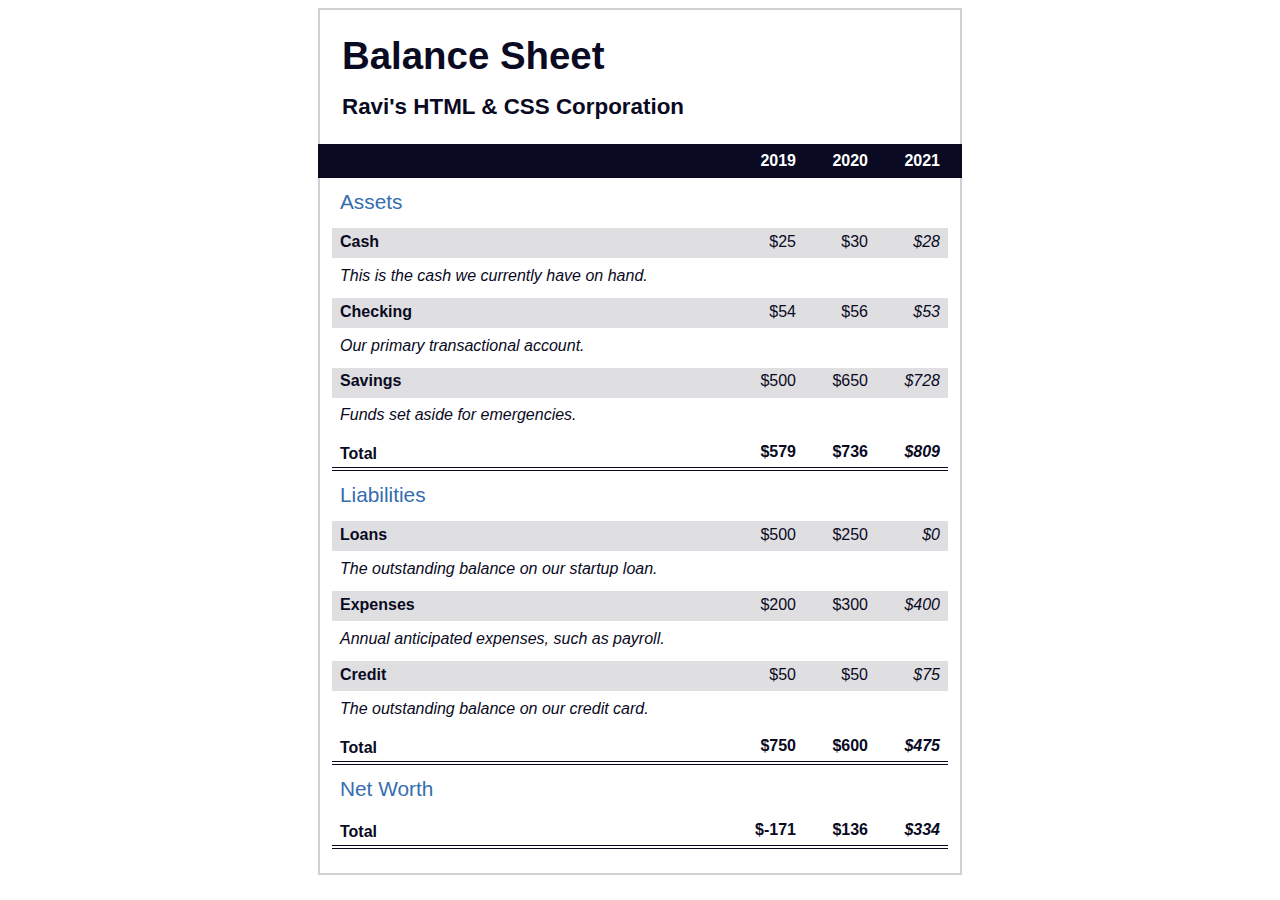
<file: balanceSheet/index.html>
<!DOCTYPE html>
<html lang="en">
  <head>
    <meta charset="UTF-8">
    <meta name="viewport" content="width=device-width, initial-scale=1.0">
    <title>Balance Sheet</title>
    <link rel="stylesheet" href="./styles.css">
  </head>
  <body>
    <main>
      <section>
        <h1>
          <span class="flex">
            <span>Ravi's HTML & CSS Corporation</span>
            <span>Balance Sheet</span>
          </span>
        </h1>
        <div id="years" aria-hidden="true">
          <span class="year">2019</span>
          <span class="year">2020</span>
          <span class="year">2021</span>
        </div>
        <div class="table-wrap">
          <table>
            <caption>Assets</caption>
            <thead>
              <tr>
                <td></td>
                <th><span class="sr-only year">2019</span></th>
                <th><span class="sr-only year">2020</span></th>
                <th class="current"><span class="sr-only year">2021</span></th>
              </tr>
            </thead>
            <tbody>
              <tr class="data">
                <th>Cash <span class="description">This is the cash we currently have on hand.</span></th>
                <td>$25</td>
                <td>$30</td>
                <td class="current">$28</td>
              </tr>
              <tr class="data">
                <th>Checking <span class="description">Our primary transactional account.</span></th>
                <td>$54</td>
                <td>$56</td>
                <td class="current">$53</td>
              </tr>
              <tr class="data">
                <th>Savings <span class="description">Funds set aside for emergencies.</span></th>
                <td>$500</td>
                <td>$650</td>
                <td class="current">$728</td>
              </tr>
              <tr class="total">
                <th>Total <span class="sr-only">Assets</span></th>
                <td>$579</td>
                <td>$736</td>
                <td class="current">$809</td>
              </tr>
            </tbody>
          </table>
          <table>
            <caption>Liabilities</caption>
            <thead>
              <tr>
              <td></td>
              <th><span class="sr-only">2019</span></th>
              <th><span class="sr-only">2020</span></th>
              <th><span class="sr-only">2021</span></th>
              </tr>
            </thead>
            <tbody>
              <tr class="data">
                <th>Loans <span class="description">The outstanding balance on our startup loan.</span></th>
                <td>$500</td>
                <td>$250</td>
                <td class="current">$0</td>
              </tr>
              <tr class="data">
                <th>Expenses <span class="description">Annual anticipated expenses, such as payroll.</span></th>
                <td>$200</td>
                <td>$300</td>
                <td class="current">$400</td>
              </tr>
              <tr class="data">
                <th>Credit <span class="description">The outstanding balance on our credit card.</span></th>
                <td>$50</td>
                <td>$50</td>
                <td class="current">$75</td>
              </tr>
              <tr class="total">
                <th>Total <span class="sr-only">Liabilities</span></th>
                <td>$750</td>
                <td>$600</td>
                <td class="current">$475</td>
              </tr>
            </tbody>
          </table>
          <table>
            <caption>Net Worth</caption>
            <thead>
              <tr>
              <td></td>
              <th><span class="sr-only">2019</span></th>
              <th><span class="sr-only">2020</span></th>
              <th><span class="sr-only">2021</span></th>
              </tr>
            </thead>
            <tbody>
              <tr class="total">
                <th>Total <span class="sr-only">Net Worth</span></th>
                <td>$-171</td>
                <td>$136</td>
                <td class="current">$334</td>
              </tr>
            </tbody>
          </table>
        </div>
      </section>
    </main>
  </body>
</html>
</file>
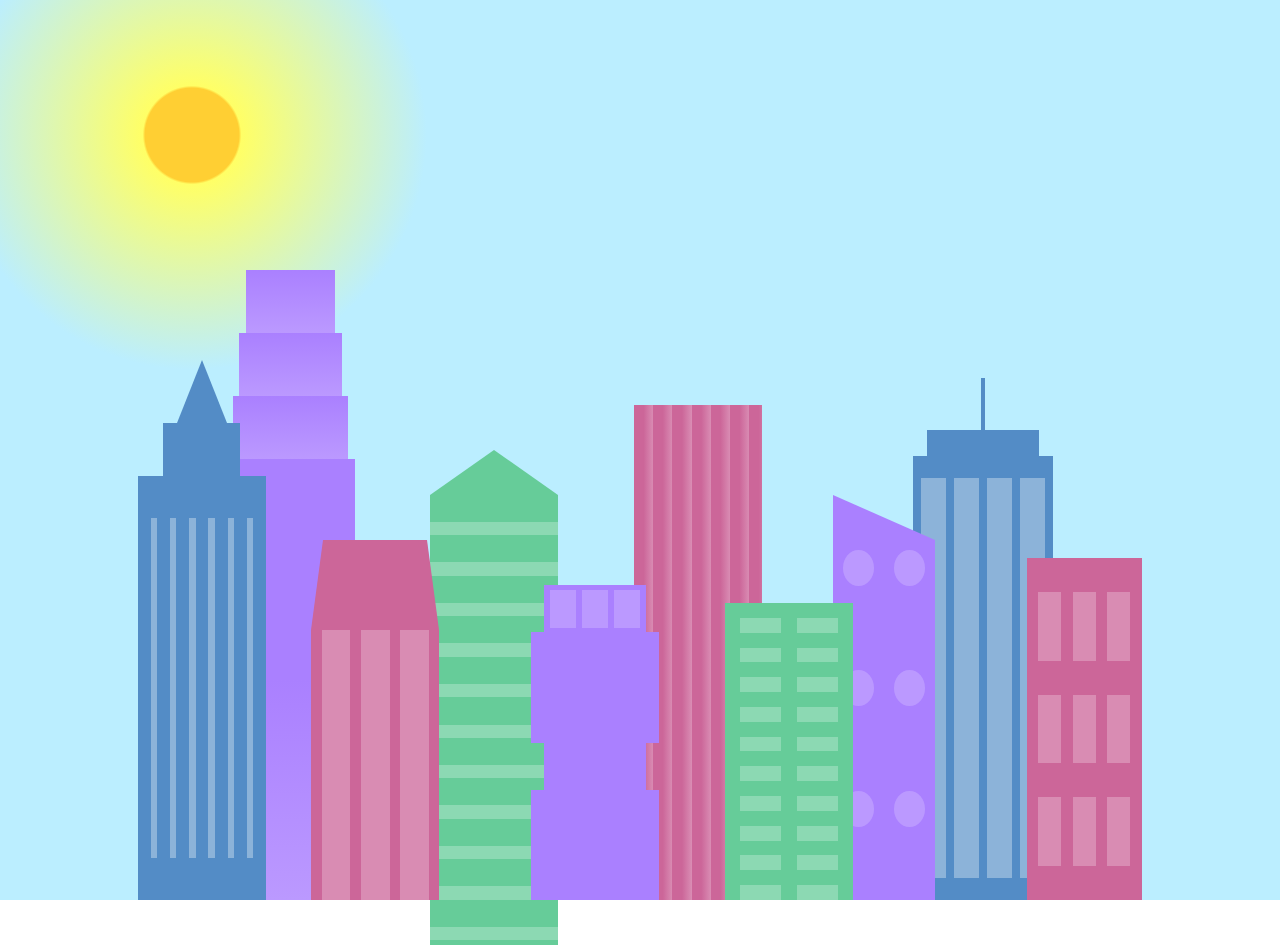
<file: CitySkyline/index.html>
<!DOCTYPE html>
<html lang="en">

<head>
    <meta charset="UTF-8">
    <title>City Skyline</title>
    <link href="styles.css" rel="stylesheet" />
</head>

<body>
    <div class="background-buildings sky">
        <div></div>
        <div></div>
        <div class="bb1 building-wrap">
            <div class="bb1a bb1-window"></div>
            <div class="bb1b bb1-window"></div>
            <div class="bb1c bb1-window"></div>
            <div class="bb1d"></div>
        </div>
        <div class="bb2">
            <div class="bb2a"></div>
            <div class="bb2b"></div>
        </div>
        <div class="bb3"></div>
        <div></div>
        <div class="bb4 building-wrap">
            <div class="bb4a"></div>
            <div class="bb4b"></div>
            <div class="bb4c window-wrap">
                <div class="bb4-window"></div>
                <div class="bb4-window"></div>
                <div class="bb4-window"></div>
                <div class="bb4-window"></div>
            </div>
        </div>
        <div></div>
        <div></div>
    </div>

    <div class="foreground-buildings">
        <div></div>
        <div></div>
        <div class="fb1 building-wrap">
            <div class="fb1a"></div>
            <div class="fb1b"></div>
            <div class="fb1c"></div>
        </div>
        <div class="fb2">
            <div class="fb2a"></div>
            <div class="fb2b window-wrap">
                <div class="fb2-window"></div>
                <div class="fb2-window"></div>
                <div class="fb2-window"></div>
            </div>
        </div>
        <div></div>
        <div class="fb3 building-wrap">
            <div class="fb3a window-wrap">
                <div class="fb3-window"></div>
                <div class="fb3-window"></div>
                <div class="fb3-window"></div>
            </div>
            <div class="fb3b"></div>
            <div class="fb3a"></div>
            <div class="fb3b"></div>
        </div>
        <div class="fb4">
            <div class="fb4a"></div>
            <div class="fb4b">
                <div class="fb4-window"></div>
                <div class="fb4-window"></div>
                <div class="fb4-window"></div>
                <div class="fb4-window"></div>
                <div class="fb4-window"></div>
                <div class="fb4-window"></div>
            </div>
        </div>
        <div class="fb5"></div>
        <div class="fb6"></div>
        <div></div>
        <div></div>
    </div>
</body>

</html>
</file>
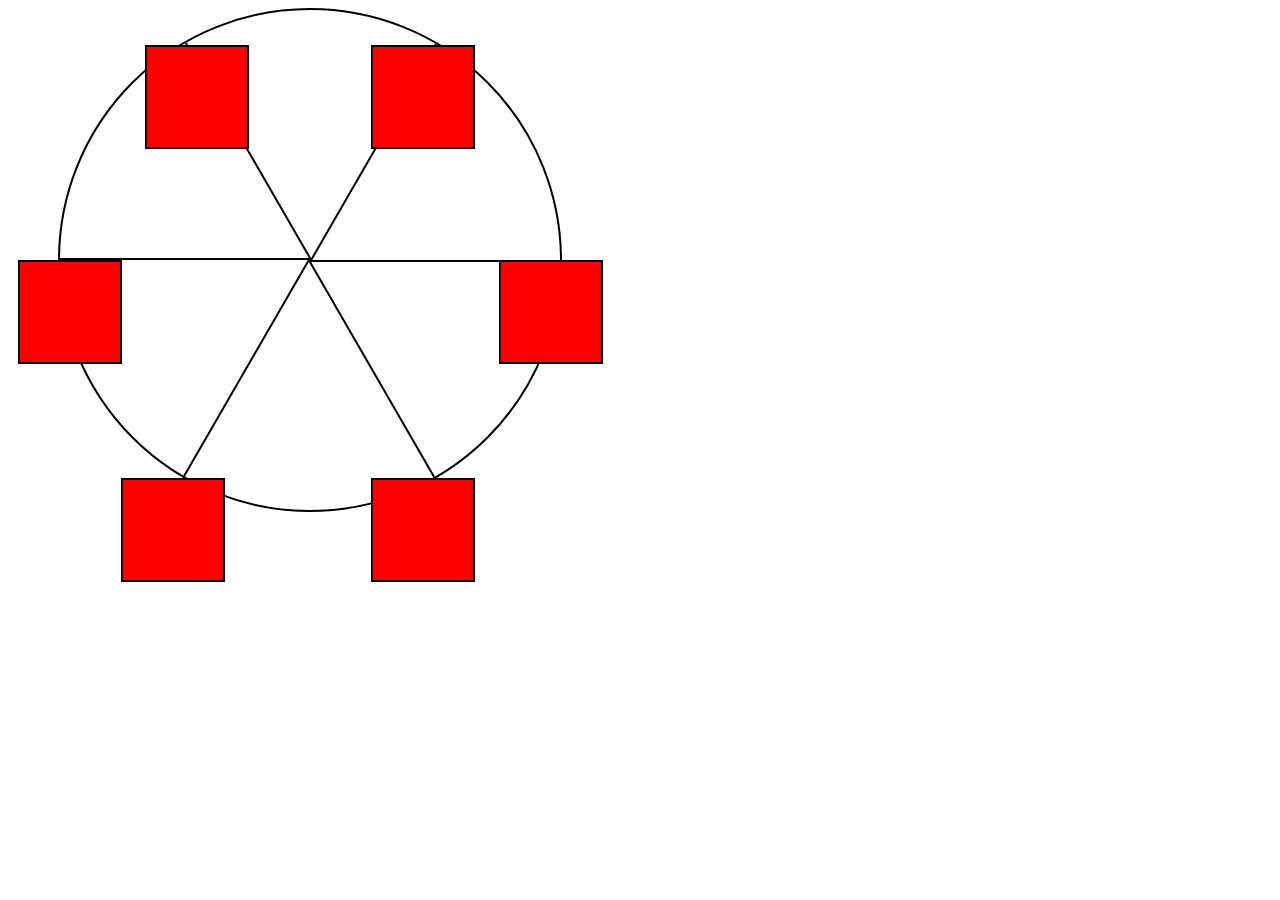
<file: FerrisWheel/index.html>
<!DOCTYPE html>
<html lang="en">

<head>
    <meta charset="UTF-8">
    <title>Ferris Wheel</title>
    <link rel="stylesheet" href="./styles.css">
</head>

<body>
    <div class="wheel">
        <span class="line"></span>
        <span class="line"></span>
        <span class="line"></span>
        <span class="line"></span>
        <span class="line"></span>
        <span class="line"></span>

        <div class="cabin"></div>
        <div class="cabin"></div>
        <div class="cabin"></div>
        <div class="cabin"></div>
        <div class="cabin"></div>
        <div class="cabin"></div>
    </div>
</body>

</html>
</file>
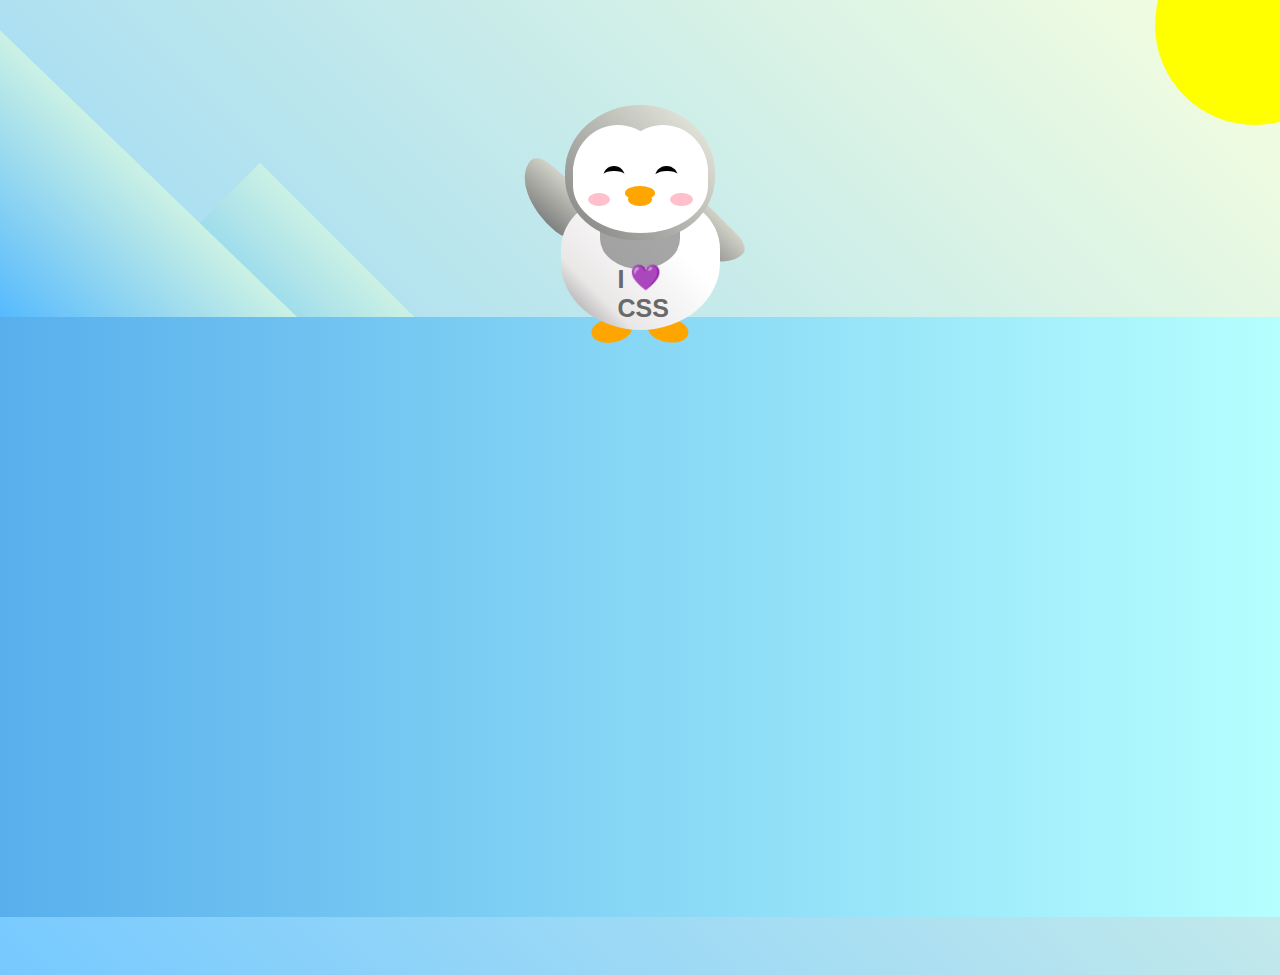
<file: Penguin/index.html>
<!DOCTYPE html>
<html lang="en">
  <head>
    <meta charset="UTF-8" />
    <link rel="stylesheet" href="./styles.css" />
    <title>Penguin</title>
    <meta name="viewport" content="width=device-width, initial-scale=1.0" />
  </head>

  <body>
    <div class="left-mountain"></div>
    <div class="back-mountain"></div>
    <div class="sun"></div>
    <div class="penguin">
      <div class="penguin-head">
        <div class="face left"></div>
        <div class="face right"></div>
        <div class="chin"></div>
        <div class="eye left">
          <div class="eye-lid"></div>
        </div>
        <div class="eye right">
          <div class="eye-lid"></div>
        </div>
        <div class="blush left"></div>
        <div class="blush right"></div>
        <div class="beak top"></div>
        <div class="beak bottom"></div>
      </div>
      <div class="shirt">
        <div>💜</div>
        <p>I CSS</p>
      </div> 
      <div class="penguin-body">
        <div class="arm left"></div>
        <div class="arm right"></div>
        <div class="foot left"></div>
        <div class="foot right"></div>
      </div>
    </div>

    <div class="ground"></div>
  </body>
</html>
</file>
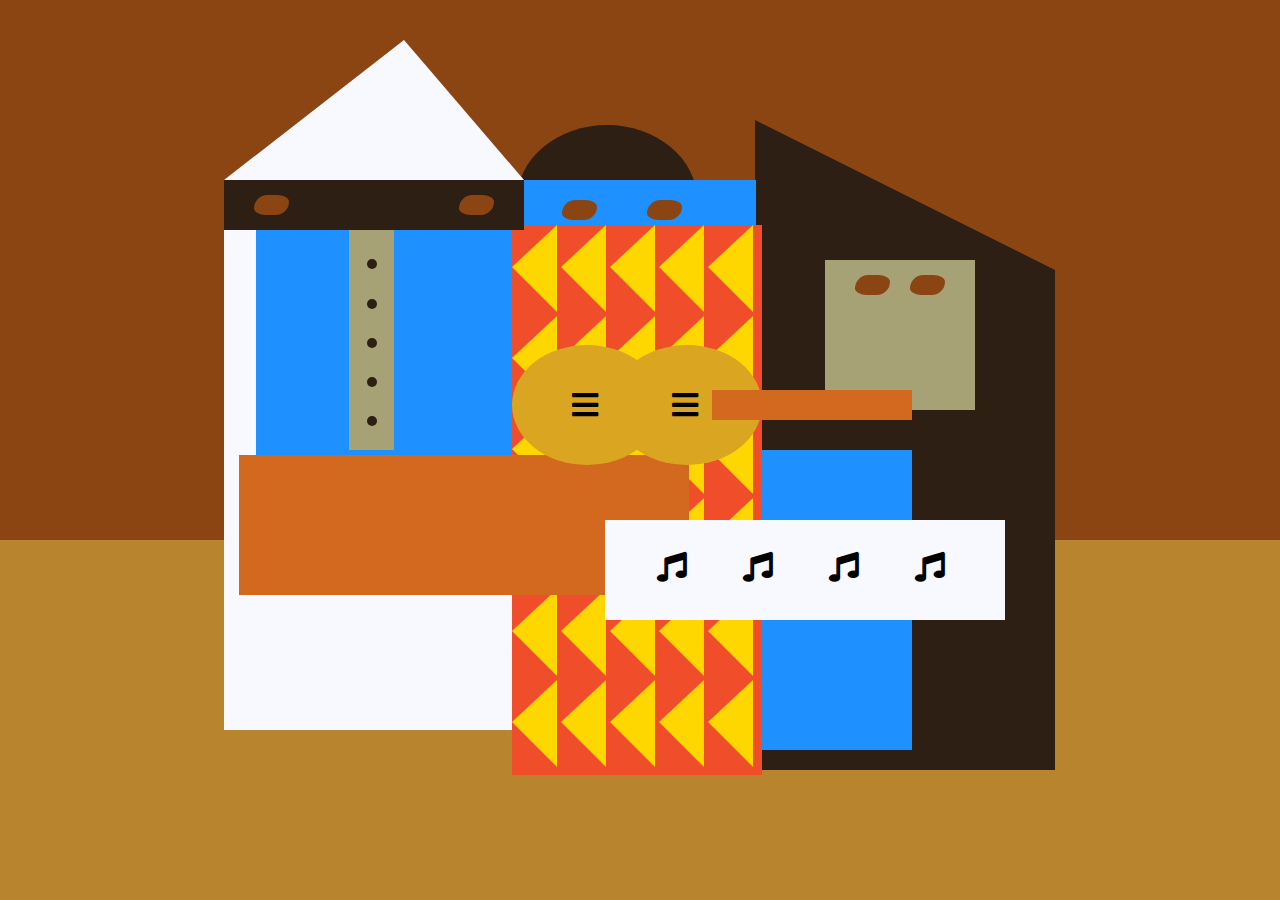
<file: PicassoPainting/index.html>
<!DOCTYPE html>
<html lang="en">
  <head>
    <meta charset="utf-8">
    <title>Picasso Painting</title>
    <link rel="stylesheet" href="./styles.css" />
    <link rel="stylesheet" href="https://use.fontawesome.com/releases/v5.8.2/css/all.css">
  </head>
  <body>
    <div id="back-wall"></div>
    <div class="characters">
      <div id="offwhite-character">
        <div id="white-hat"></div>
        <div id="black-mask">
          <div class="eyes left"></div>
          <div class="eyes right"></div>
        </div>
        <div id="gray-instrument">
          <div class="black-dot"></div>
          <div class="black-dot"></div>
          <div class="black-dot"></div>
          <div class="black-dot"></div>
          <div class="black-dot"></div>
        </div>
        <div id="tan-table"></div>
      </div>
      <div id="black-character">
        <div id="black-hat"></div>
        <div id="gray-mask">
          <div class="eyes left"></div>
          <div class="eyes right"></div>
        </div>
        <div id="white-paper">
          <i class="fas fa-music"></i>
          <i class="fas fa-music"></i>
          <i class="fas fa-music"></i>
          <i class="fas fa-music"></i>
        </div>
      </div>
      <div class="blue" id="blue-left"></div>
      <div class="blue" id="blue-right"></div>
      <div id="orange-character">
        <div id="black-round-hat"></div>
        <div id="eyes-div">
          <div class="eyes left"></div>
          <div class="eyes right"></div>
        </div>
        <div id="triangles">
          <div class="triangle"></div>
          <div class="triangle"></div>
          <div class="triangle"></div>
          <div class="triangle"></div>
          <div class="triangle"></div>
          <div class="triangle"></div>
          <div class="triangle"></div>
          <div class="triangle"></div>
          <div class="triangle"></div>
          <div class="triangle"></div>
          <div class="triangle"></div>
          <div class="triangle"></div>
          <div class="triangle"></div>
          <div class="triangle"></div>
          <div class="triangle"></div>
          <div class="triangle"></div>
          <div class="triangle"></div>
          <div class="triangle"></div>
          <div class="triangle"></div>
          <div class="triangle"></div>
          <div class="triangle"></div>
          <div class="triangle"></div>
          <div class="triangle"></div>
          <div class="triangle"></div>
          <div class="triangle"></div>
          <div class="triangle"></div>
          <div class="triangle"></div>
          <div class="triangle"></div>
          <div class="triangle"></div>
          <div class="triangle"></div>
        </div>
        <div id="guitar">
          <div class="guitar" id="guitar-left">
            <i class="fas fa-bars"></i>
          </div>
          <div class="guitar" id="guitar-right">
            <i class="fas fa-bars"></i>
          </div>
          <div id="guitar-neck"></div>
        </div>
      </div>
    </div>
  </body>
</html>
</file>
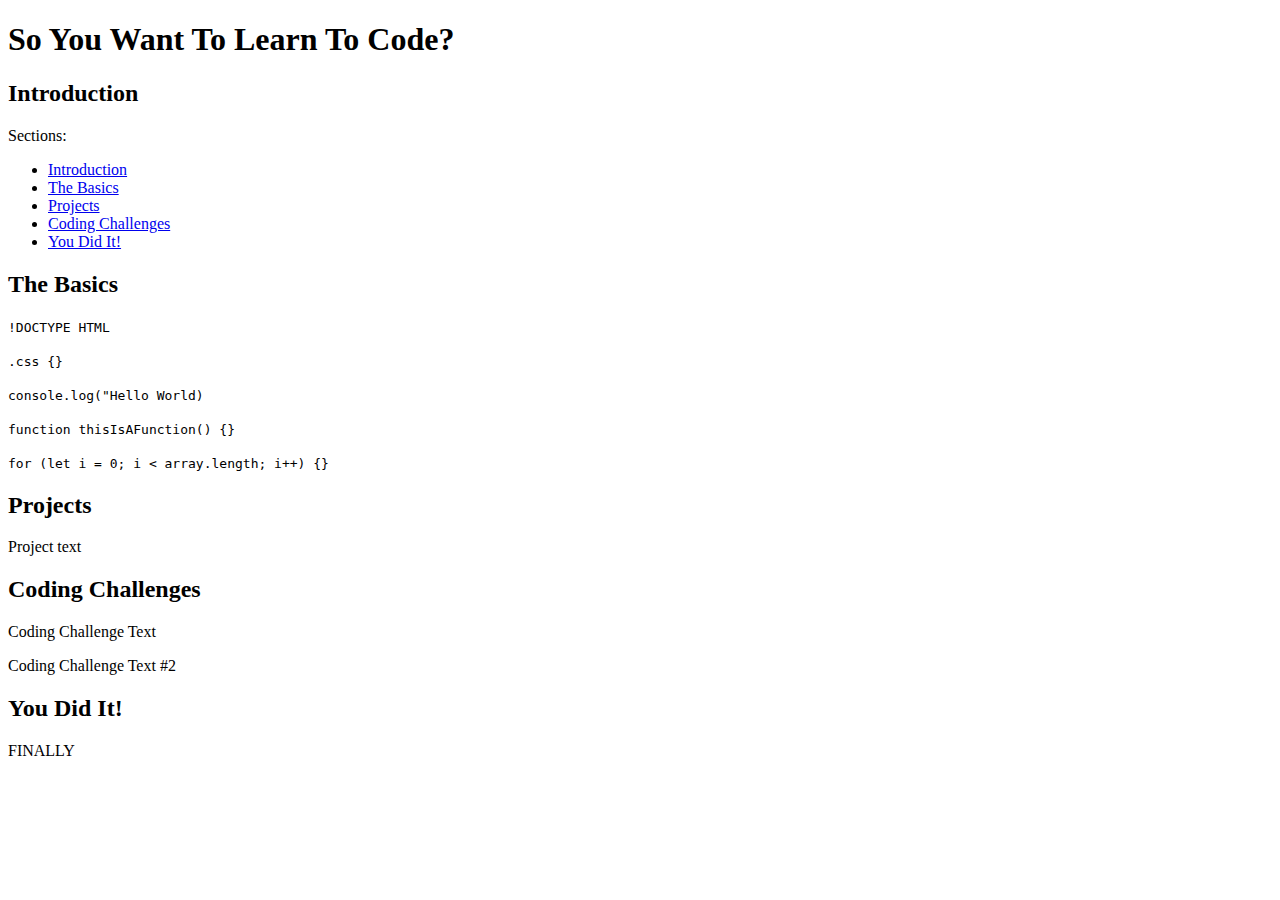
<file: TechnicalDocumentationPage/index.html>
<!DOCTYPE HTML>
<html lang="en">

<head>
  <meta charset="utf-8" />
  <meta name="viewport" content="width=device-width, initial-scale=1" />
  <link rel="stylesheet" href="styles.css">
  <title>Learn to Code</title>
</head>

<body>
  <main id="main-doc">
    <nav id="navbar"><h1>So You Want To Learn To Code?</h1>
    <section class="main-section" id="Introduction">
      <header>
        <h2>Introduction</h2>
      </header>
      <div id="intro-content">
      <p>Sections:</p>
      <ul>
        <li><a href="#Introduction" class="nav-link">Introduction</a></li>
        <li><a href="#The_Basics" class="nav-link">The Basics</a></li>
        <li><a href="#Projects" class="nav-link">Projects</a></li>
        <li><a href="#Coding_Challenges" class="nav-link">Coding Challenges</a></li>
        <li><a href="#You_Did_It!" class="nav-link">You Did It!</a></li>
      </ul>
      </nav>
      </div>

    </section>
    <section class="main-section" id="The_Basics">
      <header>
        <h2>The Basics</h2>
      </header>
      <p>
      </p>

      <p><code>!DOCTYPE HTML</code></p>
      <p><code>.css {}</code></p>
      <p><code>console.log("Hello World)</code></p>
      <p><code>function thisIsAFunction() {}</code></p>
      <p><code>for (let i = 0; i < array.length; i++) {}</code></p>
    </section>
    <section class="main-section" id="Projects">
      <header>
        <h2>Projects</h2>
      </header>
      <p>Project text</p>
    </section>
    <section class="main-section" id="Coding_Challenges">
      <header>
        <h2>Coding Challenges</h2>
      </header>
      <p>Coding Challenge Text</p>
      <p>Coding Challenge Text #2</p>
    </section>
    <section class="main-section" id="You_Did_It!">
      <header>
        <h2>You Did It!</h2>
      </header>
      <p>FINALLY</p>
    </section>
  </main>
</body>
<footer>
</footer>

</html>
</file>
<file: balanceSheet/styles.css>
span[class~="sr-only"] {
    border: 0 !important;
    clip: rect(1px, 1px, 1px, 1px) !important;
    clip-path: inset(50%) !important;
    -webkit-clip-path: inset(50%) !important;
    height: 1px !important;
    width: 1px !important;
    position: absolute !important;
    overflow: hidden !important;
    white-space: nowrap !important;
    padding: 0 !important;
    margin: -1px !important;
}

html {
    box-sizing: border-box;
}

body {
    font-family: sans-serif;
    color: #0a0a23;
}

h1 {
    max-width: 37.25rem;
    margin: 0 auto;
    padding: 1.5rem 1.25rem;
}

h1 .flex {
    display: flex;
    flex-direction: column-reverse;
    gap: 1rem;
}

h1 .flex span:first-of-type {
    font-size: 0.7em;
}

h1 .flex span:last-of-type {
    font-size: 1.2em;
}

section {
    max-width: 40rem;
    margin: 0 auto;
    border: 2px solid #d0d0d5;
}

#years {
    display: flex;
    justify-content: flex-end;
    position: sticky;
    top: 0;
    background: #0a0a23;
    color: #fff;
    z-index: 999;
    padding: 0.5rem calc(1.25rem + 2px) 0.5rem 0;
    margin: 0 -2px;
}

#years span[class] {
    font-weight: bold;
    width: 4.5rem;
    text-align: right;
}

.table-wrap {
    padding: 0 0.75rem 1.5rem 0.75rem;
}

table {
    border-collapse: collapse;
    border: 0;
    width: 100%;
    position: relative;
    margin-top: 3rem;
}

table caption {
    color: #356eaf;
    font-size: 1.3em;
    font-weight: normal;
    position: absolute;
    top: -2.25rem;
    left: 0.5rem;
}

tbody td {
    width: 100vw;
    min-width: 4rem;
    max-width: 4rem;
}

tbody th {
    width: calc(100% - 12rem);
}

tr[class="total"] {
    border-bottom: 4px double #0a0a23;
    font-weight: bold;
}

tr[class="total"] th {
    text-align: left;
    padding: 0.5rem 0 0.25rem 0.5rem;
}

tr.total td {
    text-align: right;
    padding: 0 0.25rem;
}

tr.total td:nth-of-type(3) {
    padding-right: 0.5rem;
}

tr.total:hover {
    background-color: #99c9ff;
}

td.current {
    font-style: italic;
}

tr.data {
    background-image: linear-gradient(to bottom, #dfdfe2 1.845rem, white 1.845rem);
}

tr.data th {
    text-align: left;
    padding-top: 0.3rem;
    padding-left: 0.5rem;
}

tr.data th .description {
    display: block;
    font-weight: normal;
    font-style: italic;
    padding: 1rem 0 0.75rem;
    margin-right: -13.5rem;
}

tr.data td {
    vertical-align: top;
    padding: 0.3rem 0.25rem 0;
    text-align: right;
}

tr.data td:last-of-type {
    padding-right: 0.5rem;
}
</file>
<file: CitySkyline/styles.css>
:root {
    --building-color1: #aa80ff;
    --building-color2: #66cc99;
    --building-color3: #cc6699;
    --building-color4: #538cc6;
    --window-color1: #bb99ff;
    --window-color2: #8cd9b3;
    --window-color3: #d98cb3;
    --window-color4: #8cb3d9;
}

* {
    box-sizing: border-box;
}

body {
    height: 100vh;
    margin: 0;
    overflow: hidden;
}

.background-buildings,
.foreground-buildings {
    width: 100%;
    height: 100%;
    display: flex;
    align-items: flex-end;
    justify-content: space-evenly;
    position: absolute;
    top: 0;
}

.building-wrap {
    display: flex;
    flex-direction: column;
    align-items: center;
}

.window-wrap {
    display: flex;
    align-items: center;
    justify-content: space-evenly;
}

.sky {
    background: radial-gradient(closest-corner circle at 15% 15%,
            #ffcf33,
            #ffcf33 20%,
            #ffff66 21%,
            #bbeeff 100%);
}

/* BACKGROUND BUILDINGS - "bb" stands for "background building" */
.bb1 {
    width: 10%;
    height: 70%;
}

.bb1a {
    width: 70%;
}

.bb1b {
    width: 80%;
}

.bb1c {
    width: 90%;
}

.bb1d {
    width: 100%;
    height: 70%;
    background: linear-gradient(var(--building-color1) 50%,
            var(--window-color1));
}

.bb1-window {
    height: 10%;
    background: linear-gradient(var(--building-color1),
            var(--window-color1));
}

.bb2 {
    width: 10%;
    height: 50%;
}

.bb2a {
    border-bottom: 5vh solid var(--building-color2);
    border-left: 5vw solid transparent;
    border-right: 5vw solid transparent;
}

.bb2b {
    width: 100%;
    height: 100%;
    background: repeating-linear-gradient(var(--building-color2),
            var(--building-color2) 6%,
            var(--window-color2) 6%,
            var(--window-color2) 9%);
}

.bb3 {
    width: 10%;
    height: 55%;
    background: repeating-linear-gradient(90deg,
            var(--building-color3),
            var(--building-color3),
            var(--window-color3) 15%);
}

.bb4 {
    width: 11%;
    height: 58%;
}

.bb4a {
    width: 3%;
    height: 10%;
    background-color: var(--building-color4);
}

.bb4b {
    width: 80%;
    height: 5%;
    background-color: var(--building-color4);
}

.bb4c {
    width: 100%;
    height: 85%;
    background-color: var(--building-color4);
}

.bb4-window {
    width: 18%;
    height: 90%;
    background-color: var(--window-color4);
}

/* FOREGROUND BUILDINGS - "fb" stands for "foreground building" */
.fb1 {
    width: 10%;
    height: 60%;
}

.fb1a {
    border-bottom: 7vh solid var(--building-color4);
    border-left: 2vw solid transparent;
    border-right: 2vw solid transparent;
}

.fb1b {
    width: 60%;
    height: 10%;
    background-color: var(--building-color4);
}

.fb1c {
    width: 100%;
    height: 80%;
    background: repeating-linear-gradient(90deg,
            var(--building-color4),
            var(--building-color4) 10%,
            transparent 10%,
            transparent 15%),
        repeating-linear-gradient(var(--building-color4),
            var(--building-color4) 10%,
            var(--window-color4) 10%,
            var(--window-color4) 90%);
}

.fb2 {
    width: 10%;
    height: 40%;
}

.fb2a {
    width: 100%;
    border-bottom: 10vh solid var(--building-color3);
    border-left: 1vw solid transparent;
    border-right: 1vw solid transparent;
}

.fb2b {
    width: 100%;
    height: 75%;
    background-color: var(--building-color3);
}

.fb2-window {
    width: 22%;
    height: 100%;
    background-color: var(--window-color3);
}

.fb3 {
    width: 10%;
    height: 35%;
}

.fb3a {
    width: 80%;
    height: 15%;
    background-color: var(--building-color1);
}

.fb3b {
    width: 100%;
    height: 35%;
    background-color: var(--building-color1);
}

.fb3-window {
    width: 25%;
    height: 80%;
    background-color: var(--window-color1);
}

.fb4 {
    width: 8%;
    height: 45%;
    position: relative;
    left: 10%;
}

.fb4a {
    border-top: 5vh solid transparent;
    border-left: 8vw solid var(--building-color1);
}

.fb4b {
    width: 100%;
    height: 89%;
    background-color: var(--building-color1);
    display: flex;
    flex-wrap: wrap;
}

.fb4-window {
    width: 30%;
    height: 10%;
    border-radius: 50%;
    background-color: var(--window-color1);
    margin: 10%;
}

.fb5 {
    width: 10%;
    height: 33%;
    position: relative;
    right: 10%;
    background: repeating-linear-gradient(var(--building-color2),
            var(--building-color2) 5%,
            transparent 5%,
            transparent 10%),
        repeating-linear-gradient(90deg,
            var(--building-color2),
            var(--building-color2) 12%,
            var(--window-color2) 12%,
            var(--window-color2) 44%);
}

.fb6 {
    width: 9%;
    height: 38%;
    background: repeating-linear-gradient(90deg,
            var(--building-color3),
            var(--building-color3) 10%,
            transparent 10%,
            transparent 30%),
        repeating-linear-gradient(var(--building-color3),
            var(--building-color3) 10%,
            var(--window-color3) 10%,
            var(--window-color3) 30%);
}

@media (max-width: 1000px) {
    :root {
        --building-color1: #000;
        --building-color2: #000;
        --building-color3: #000;
        --building-color4: #000;
        --window-color1: #777;
        --window-color2: #777;
        --window-color3: #777;
        --window-color4: #777;
    }

    .sky {
        background: radial-gradient(closest-corner circle at 15% 15%,
                #ccc,
                #ccc 20%,
                #445 21%,
                #223 100%);
    }
}
</file>
<file: FerrisWheel/styles.css>
.wheel {
    border: 2px solid black;
    border-radius: 50%;
    margin-left: 50px;
    position: absolute;
    height: 55vw;
    width: 55vw;
    max-width: 500px;
    max-height: 500px;
    animation-name: wheel;
    animation-duration: 10s;
    animation-iteration-count: infinite;
    animation-timing-function: linear;
}

.line {
    background-color: black;
    width: 50%;
    height: 2px;
    position: absolute;
    top: 50%;
    left: 50%;
    transform-origin: 0% 0%;
}

.line:nth-of-type(2) {
    transform: rotate(60deg);
}

.line:nth-of-type(3) {
    transform: rotate(120deg);
}

.line:nth-of-type(4) {
    transform: rotate(180deg);
}

.line:nth-of-type(5) {
    transform: rotate(240deg);
}

.line:nth-of-type(6) {
    transform: rotate(300deg);
}

.cabin {
    background-color: red;
    width: 20%;
    height: 20%;
    position: absolute;
    border: 2px solid;
    transform-origin: 50% 0%;
    animation: cabins 10s ease-in-out infinite;
}

.cabin:nth-of-type(1) {
    right: -8.5%;
    top: 50%;
}

.cabin:nth-of-type(2) {
    right: 17%;
    top: 93.5%;
}

.cabin:nth-of-type(3) {
    right: 67%;
    top: 93.5%;
}

.cabin:nth-of-type(4) {
    left: -8.5%;
    top: 50%;
}

.cabin:nth-of-type(5) {
    left: 17%;
    top: 7%;
}

.cabin:nth-of-type(6) {
    right: 17%;
    top: 7%;
}

@keyframes wheel {
    0% {
        transform: rotate(0deg);
    }

    100% {
        transform: rotate(360deg);
    }
}

@keyframes cabins {
    0% {
        transform: rotate(0deg);
    }

    25% {
        background-color: yellow;
    }

    50% {
        background-color: purple;
    }

    75% {
        background-color: yellow;
    }

    100% {
        transform: rotate(-360deg);
    }
}
</file>
<file: Penguin/styles.css>
:root {
    --penguin-face: white;
    --penguin-picorna: orange;
    --penguin-skin: gray;
}

body {
    background: linear-gradient(45deg, rgb(118, 201, 255), rgb(247, 255, 222));
    margin: 0;
    padding: 0;
    width: 100%;
    height: 100vh;
    overflow: hidden;
}

.left-mountain {
    width: 300px;
    height: 300px;
    background: linear-gradient(rgb(203, 241, 228), rgb(80, 183, 255));
    position: absolute;
    transform: skew(0deg, 44deg);
    z-index: 2;
    margin-top: 100px;
}

.back-mountain {
    width: 300px;
    height: 300px;
    background: linear-gradient(rgb(203, 241, 228), rgb(47, 170, 255));
    position: absolute;
    z-index: 1;
    transform: rotate(45deg);
    left: 110px;
    top: 225px;
}

.sun {
    width: 200px;
    height: 200px;
    background-color: yellow;
    position: absolute;
    border-radius: 50%;
    top: -75px;
    right: -75px;
}

.penguin {
    width: 300px;
    height: 300px;
    margin: auto;
    margin-top: 75px;
    z-index: 4;
    position: relative;
    transition: transform 1s ease-in-out 0ms;
}

.penguin * {
    position: absolute;
}

.penguin:active {
    transform: scale(1.5);
    cursor: not-allowed;
}

.penguin-head {
    width: 50%;
    height: 45%;
    background: linear-gradient(45deg,
            var(--penguin-skin),
            rgb(239, 240, 228));
    border-radius: 70% 70% 65% 65%;
    top: 10%;
    left: 25%;
    z-index: 1;
}

.face {
    width: 60%;
    height: 70%;
    background-color: var(--penguin-face);
    border-radius: 70% 70% 60% 60%;
    top: 15%;
}

.face.left {
    left: 5%;
}

.face.right {
    right: 5%;
}

.chin {
    width: 90%;
    height: 70%;
    background-color: var(--penguin-face);
    top: 25%;
    left: 5%;
    border-radius: 70% 70% 100% 100%;
}

.eye {
    width: 15%;
    height: 17%;
    background-color: black;
    top: 45%;
    border-radius: 50%;
}

.eye.left {
    left: 25%;
}

.eye.right {
    right: 25%;
}

.eye-lid {
    width: 150%;
    height: 100%;
    background-color: var(--penguin-face);
    top: 25%;
    left: -23%;
    border-radius: 50%;
}

.blush {
    width: 15%;
    height: 10%;
    background-color: pink;
    top: 65%;
    border-radius: 50%;
}

.blush.left {
    left: 15%;
}

.blush.right {
    right: 15%;
}

.beak {
    height: 10%;
    background-color: var(--penguin-picorna);
    border-radius: 50%;
}

.beak.top {
    width: 20%;
    top: 60%;
    left: 40%;
}

.beak.bottom {
    width: 16%;
    top: 65%;
    left: 42%;
}

.shirt {
    font: bold 25px Helvetica, sans-serif;
    top: 165px;
    left: 127.5px;
    z-index: 1;
    color: #6a6969;
}

.shirt div {
    font-weight: initial;
    top: 22.5px;
    left: 12px;
}

.penguin-body {
    width: 53%;
    height: 45%;
    background: linear-gradient(45deg,
            rgb(134, 133, 133) 0%,
            rgb(234, 231, 231) 25%,
            white 67%);
    border-radius: 80% 80% 100% 100%;
    top: 40%;
    left: 23.5%;
}

.penguin-body::before {
    content: "";
    position: absolute;
    width: 50%;
    height: 45%;
    background-color: var(--penguin-skin);
    top: 10%;
    left: 25%;
    border-radius: 0% 0% 100% 100%;
    opacity: 70%;
}

.arm {
    width: 30%;
    height: 60%;
    background: linear-gradient(90deg,
            var(--penguin-skin),
            rgb(209, 210, 199));
    border-radius: 30% 30% 30% 120%;
    z-index: -1;
}

.arm.left {
    top: 35%;
    left: 5%;
    transform-origin: top left;
    transform: rotate(130deg) scaleX(-1);
    animation: 3s linear infinite wave;
}

.arm.right {
    top: 0%;
    right: -5%;
    transform: rotate(-45deg);
}

@keyframes wave {
    10% {
        transform: rotate(110deg) scaleX(-1);
    }

    20% {
        transform: rotate(130deg) scaleX(-1);
    }

    30% {
        transform: rotate(110deg) scaleX(-1);
    }

    40% {
        transform: rotate(130deg) scaleX(-1);
    }
}

.foot {
    width: 15%;
    height: 30%;
    background-color: var(--penguin-picorna);
    top: 85%;
    border-radius: 50%;
    z-index: -1;
}

.foot.left {
    left: 25%;
    transform: rotate(80deg);
}

.foot.right {
    right: 25%;
    transform: rotate(-80deg);
}

.ground {
    width: 100vw;
    height: calc(100vh - 300px);
    background: linear-gradient(90deg, rgb(88, 175, 236), rgb(182, 255, 255));
    z-index: 3;
    position: absolute;
    margin-top: -58px;
}
</file>
<file: PicassoPainting/styles.css>
body {
    background-color: rgb(184, 132, 46);
}

#back-wall {
    background-color: #8B4513;
    width: 100%;
    height: 60%;
    position: absolute;
    top: 0;
    left: 0;
    z-index: -1;
}

#offwhite-character {
    width: 300px;
    height: 550px;
    background-color: GhostWhite;
    position: absolute;
    top: 20%;
    left: 17.5%;
}

#white-hat {
    width: 0;
    height: 0;
    border-style: solid;
    border-width: 0 120px 140px 180px;
    border-top-color: transparent;
    border-right-color: transparent;
    border-bottom-color: GhostWhite;
    border-left-color: transparent;
    position: absolute;
    top: -140px;
    left: 0;
}

#black-mask {
    width: 100%;
    height: 50px;
    background-color: rgb(45, 31, 19);
    position: absolute;
    top: 0;
    left: 0;
    z-index: 1;
}

#gray-instrument {
    width: 15%;
    height: 40%;
    background-color: rgb(167, 162, 117);
    position: absolute;
    top: 50px;
    left: 125px;
    z-index: 1;
}

.black-dot {
    width: 10px;
    height: 10px;
    background-color: rgb(45, 31, 19);
    border-radius: 50%;
    display: block;
    margin: auto;
    margin-top: 65%;
}

#tan-table {
    width: 450px;
    height: 140px;
    background-color: #D2691E;
    position: absolute;
    top: 275px;
    left: 15px;
    z-index: 1;
}

#black-character {
    width: 300px;
    height: 500px;
    background-color: rgb(45, 31, 19);
    position: absolute;
    top: 30%;
    left: 59%;
}

#black-hat {
    width: 0;
    height: 0;
    border-style: solid;
    border-width: 150px 0 0 300px;
    border-top-color: transparent;
    border-right-color: transparent;
    border-bottom-color: transparent;
    border-left-color: rgb(45, 31, 19);
    position: absolute;
    top: -150px;
    left: 0;
}

#gray-mask {
    width: 150px;
    height: 150px;
    background-color: rgb(167, 162, 117);
    position: absolute;
    top: -10px;
    left: 70px;
}

#white-paper {
    width: 400px;
    height: 100px;
    background-color: GhostWhite;
    position: absolute;
    top: 250px;
    left: -150px;
    z-index: 1;
}

.fa-music {
    display: inline-block;
    margin-top: 8%;
    margin-left: 13%;
}

.blue {
    background-color: #1E90FF;
}

#blue-left {
    width: 500px;
    height: 300px;
    position: absolute;
    top: 20%;
    left: 20%;
}

#blue-right {
    width: 400px;
    height: 300px;
    position: absolute;
    top: 50%;
    left: 40%;
}

#orange-character {
    width: 250px;
    height: 550px;
    background-color: rgb(240, 78, 42);
    position: absolute;
    top: 25%;
    left: 40%;
}

#black-round-hat {
    width: 180px;
    height: 150px;
    background-color: rgb(45, 31, 19);
    border-radius: 50%;
    position: absolute;
    top: -100px;
    left: 5px;
    z-index: -1;
}

#eyes-div {
    width: 180px;
    height: 50px;
    position: absolute;
    top: -40px;
    left: 20px;
    z-index: 3;
}

#triangles {
    width: 250px;
    height: 550px;
}

.triangle {
    width: 0;
    height: 0;
    border-style: solid;
    border-width: 42px 45px 45px 0;
    border-top-color: transparent;
    border-right-color: Gold; /* yellow */
    border-bottom-color: transparent;
    border-left-color: transparent;
    display: inline-block;
}

#guitar {
    width: 100%;
    height: 100px;
    position: absolute;
    top: 120px;
    left: 0px;
    z-index: 3;
}

.guitar {
    width: 150px;
    height: 120px;
    background-color: Goldenrod;
    border-radius: 50%;
}

#guitar-left {
    position: absolute;
    left: 0px;
}

#guitar-right {
    position: absolute;
    left: 100px;
}

.fa-bars {
    display: block;
    margin-top: 30%;
    margin-left: 40%;
}

#guitar-neck {
    width: 200px;
    height: 30px;
    background-color: #D2691E;
    position: absolute;
    top: 45px;
    left: 200px;
    z-index: 3;
}

.eyes {
    width: 35px;
    height: 20px;
    background-color: #8B4513;
    border-radius: 20px 50%;
}

.right {
    position: absolute;
    top: 15px;
    right: 30px;
}

.left {
    position: absolute;
    top: 15px;
    left: 30px;
}

.fas {
    font-size: 30px;
}
</file>
<file: TechnicalDocumentationPage/styles.css>
@media screen and (max-width: 600px) {
    html {
      background-color: grey;
    }
  }
</file>
